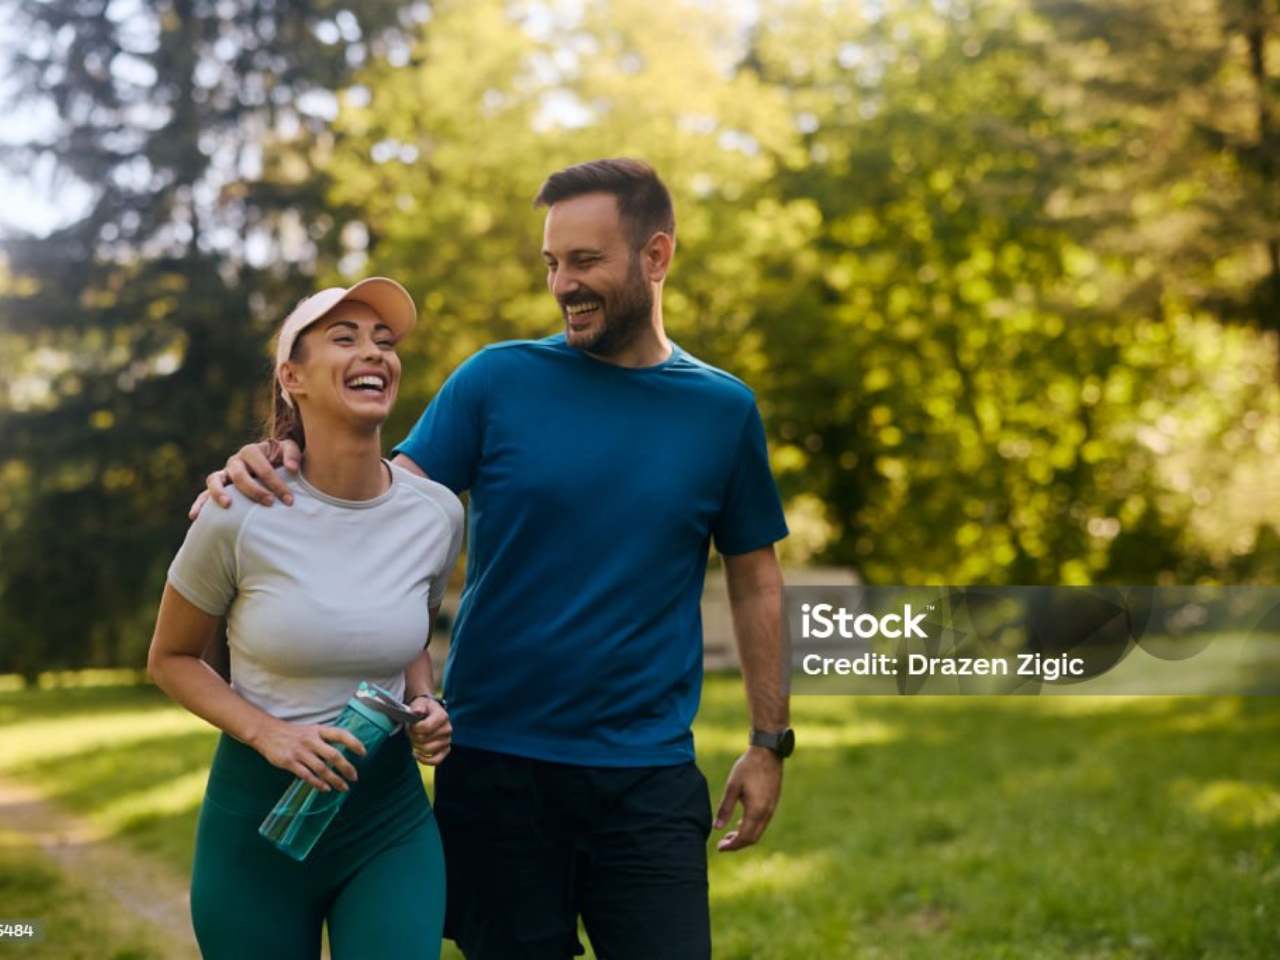
<file: index.html>
<!DOCTYPE html>
<html >
<head>
    <title>concejos para un cuerpo sano</title>
    <link rel="stylesheet" href="css/estilos.css">
</head>
<body>
    <div class="contenido animar-subir" style="text-align:center;max-width:400px;margin:60px auto 0 auto;padding:40px 30px 32px 30px;background:rgba(255,255,255,0.92);border-radius:18px;box-shadow:0 4px 24px rgba(67,160,71,0.10);">
    <h1 style="margin-bottom:32px;">¡Bienvenido!</h1>
    <button id="abrir-login" class="animar-subir" style="width:100%;padding:14px 0;font-size:1.15em;margin-bottom:18px;">Iniciar sesión</button>
    <div id="mensaje-bienvenida" class="mensaje-bienvenida">¡Bienvenido a la página de salud y ejercicio!</div>
    <button id="alerta-segunda" class="alerta-dinamica animar-subir" style="display:none;width:100%;">¡Ya ingresaste a la sección de ejercicio!</button>
    </div>
    <div id="modal-login" class="modal-login">
        <form id="login-form" class="form-login">
            <h2>Iniciar sesión</h2>
            <label for="email">Correo electrónico:</label>
            <input type="email" id="email" name="email" required><br><br>
            <label for="password">Contraseña:</label>
            <input type="password" id="password" name="password" required><br><br>
            <button type="submit">Entrar</button>
            <button type="button" id="cerrar-modal" style="margin-top:10px;">Cancelar</button>
        </form>
    </div>

    <script src="js/login.js"></script>
    <script>
    // Mostrar mensaje de bienvenida al hacer login
    document.addEventListener('DOMContentLoaded', function() {
        var loginBtn = document.getElementById('abrir-login');
        var mensaje = document.getElementById('mensaje-bienvenida');
        if(loginBtn && mensaje) {
            loginBtn.addEventListener('click', function() {
                mensaje.style.display = 'block';
                setTimeout(function(){ mensaje.style.display = 'none'; }, 2200);
            });
        }
    });
    </script>
    <script>
        // Mostrar el botón dinámico si el usuario ya ingresó a la segunda página
        if (localStorage.getItem('ingresoSegunda') === 'true') {
            const alertaBtn = document.getElementById('alerta-segunda');
            alertaBtn.style.display = 'inline-block';
            alertaBtn.addEventListener('click', function() {
                alert('¡Has ingresado correctamente a la sección de ejercicio saludable!');
            });
        }
    </script>
    <!-- Imagen de fondo aplicada con CSS -->

</body>
</html>
</file>
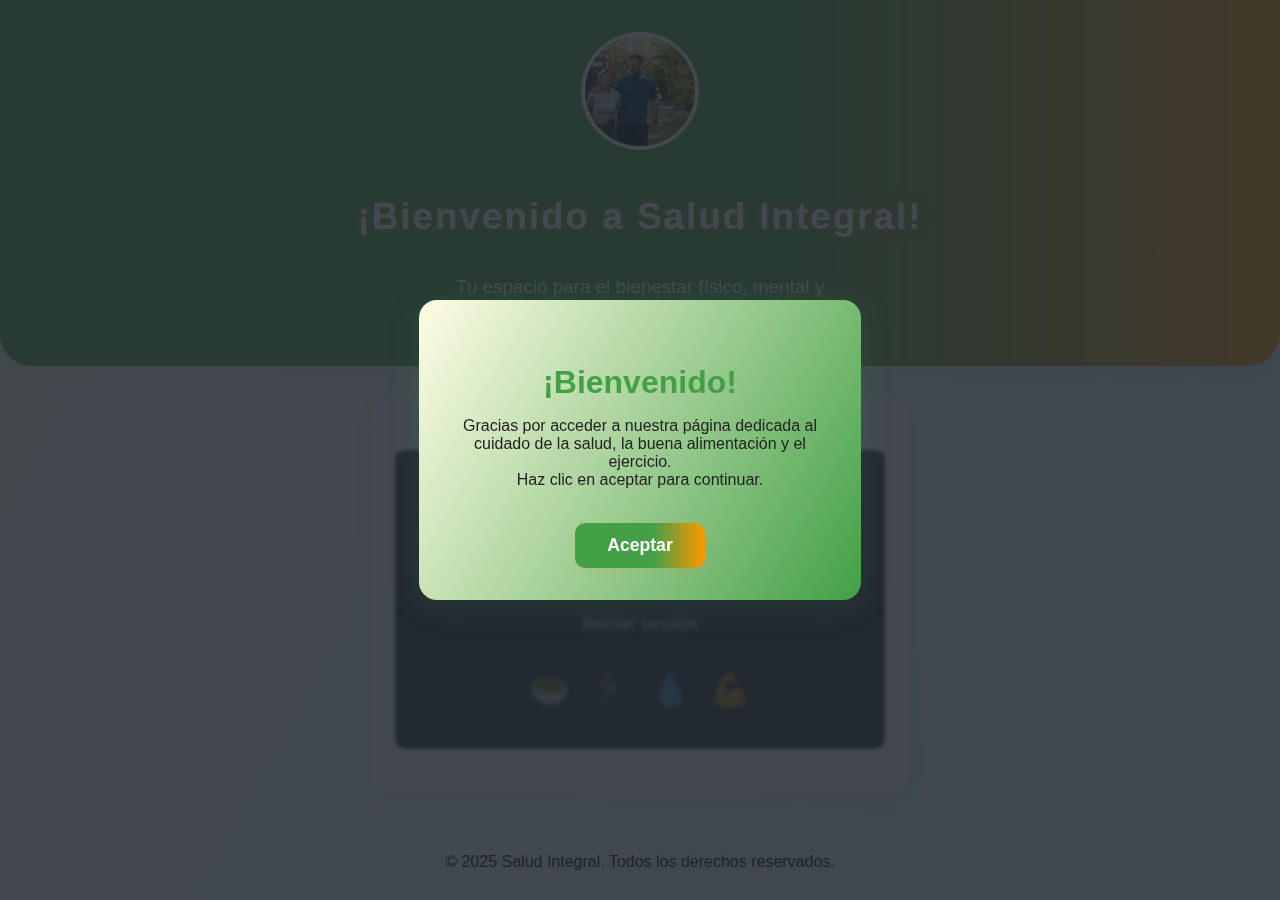
<file: bienvenido.html>
<!DOCTYPE html>
<html>
<head>
    <title>consejos saludables</title>
    <meta name="viewport" content="width=device-width, initial-scale=1.0">
    <link rel="stylesheet" href="css/estilos.css">
</head>
<body>
    <header class="banner-motivacional" style="display:flex;flex-direction:column;align-items:center;justify-content:center;padding:32px 0 24px 0;background:linear-gradient(90deg,#43a047 60%,#ff9800 100%);border-radius:0 0 32px 32px;box-shadow:0 4px 24px rgba(67,160,71,0.10);margin-bottom:32px;">
        <img src="img/istockphoto-2155475484-1024x1024.jpg" alt="Salud y bienestar" class="banner-icono" style="width:110px;height:110px;border-radius:50%;object-fit:cover;border:4px solid #fffde4;box-shadow:0 2px 12px rgba(255,152,0,0.13);margin-bottom:18px;">
        <h1 style="margin:0 0 10px 0;font-size:2.3em;color:#fff;text-shadow:2px 2px 8px #43a047,0 0 12px #ff9800;text-align:center;">¡Bienvenido a Salud Integral!</h1>
        <p style="margin:0;font-size:1.18em;color:#fffde4;font-weight:500;text-align:center;max-width:420px;">Tu espacio para el bienestar físico, mental y nutricional. Explora consejos, productos y recursos para cuidar tu cuerpo y mente.</p>
    </header>
    <main style="max-width:500px;margin:0 auto;padding:32px 18px 24px 18px;background:rgba(255,255,255,0.97);border-radius:18px;box-shadow:0 4px 24px rgba(67,160,71,0.10);text-align:center;">
        <div id="tarjeta-bienvenida" class="tarjeta-bienvenida-modal">
            <div class="tarjeta-bienvenida">
                <h2>¡Bienvenido!</h2>
                <p>Gracias por acceder a nuestra página dedicada al cuidado de la salud, la buena alimentación y el ejercicio.<br>Haz clic en aceptar para continuar.</p>
                <button id="aceptar-bienvenida">Aceptar</button>
            </div>
        </div>
        <div id="contenido-bienvenida" class="contenido" style="text-align:center;filter: blur(2px) brightness(0.7); pointer-events: none;">
            <h2 class="subtitulo-bienvenido">¡Comienza tu camino hacia una vida más saludable!</h2>
            <button id="abrir-login" class="btn-animado">Iniciar sesión</button>
            <div class="bienestar-icons">
                <span title="Alimentación saludable">🥗</span>
                <span title="Ejercicio">🏃‍♂️</span>
                <span title="Hidratación">💧</span>
                <span title="Motivación">💪</span>
            </div>
        </div>
        <div id="modal-login" class="modal-login">
            <form id="login-form" class="form-login">
                <h2>Iniciar sesión</h2>
                <label for="email">Correo electrónico:</label>
                <input type="email" id="email" name="email" required style="margin-bottom:8px;">
                <label for="password">Contraseña:</label>
                <input type="password" id="password" name="password" required style="margin-bottom:16px;">
                <button type="submit">Entrar</button>
                <button type="button" id="cerrar-modal" style="margin-top:10px;">Cancelar</button>
            </form>
        </div>
    </main>
        <script src="js/login.js"></script>
        <script>
        // Feedback visual al pulsar el botón animado
        document.addEventListener('DOMContentLoaded', function() {
            var btn = document.getElementById('abrir-login');
            if(btn) {
                btn.addEventListener('click', function(e) {
                    // Crear mensaje visual
                    let mensaje = document.createElement('div');
                    mensaje.textContent = '¡Listo para iniciar sesión y cuidar tu salud!';
                    mensaje.className = 'mensaje-feedback';
                    document.body.appendChild(mensaje);
                    setTimeout(function(){ mensaje.remove(); }, 1800);
                });
            }
        });
        </script>
    <script>
    document.getElementById('aceptar-bienvenida').onclick = function() {
        document.getElementById('tarjeta-bienvenida').style.display = 'none';
        var contenido = document.getElementById('contenido-bienvenida');
        contenido.style.filter = 'none';
        contenido.style.pointerEvents = 'auto';
    };
    </script>
</body>
<footer>
    &copy; 2025 Salud Integral. Todos los derechos reservados.
</footer>
</html>
<style>
            /* Mejora de inputs para público objetivo */
            .form-login input[type="email"], .form-login input[type="password"] {
                width: 100%;
                padding: 12px 14px;
                margin-bottom: 10px;
                border: 1.5px solid #43a047;
                border-radius: 8px;
                font-size: 1.08em;
                background: #f8fff8;
                color: #23272a;
                transition: border 0.2s, box-shadow 0.2s;
            }
            .form-login input[type="email"]:focus, .form-login input[type="password"]:focus {
                border: 1.5px solid #ff9800;
                box-shadow: 0 0 0 2px #ffecb3;
                outline: none;
            }
            .form-login label {
                font-size: 1.07em;
                color: #219150;
                margin-bottom: 3px;
                font-weight: 500;
            }
            .form-login button[type="submit"] {
                margin-top: 10px;
            }
body {
    background: linear-gradient(120deg, #fffde4 0%, #e0f7fa 100%);
    min-height: 100vh;
    margin: 0;
    font-family: 'Segoe UI', Arial, sans-serif;
}
.banner-motivacional {
    display: flex;
    align-items: center;
    justify-content: center;
    gap: 28px;
    background: linear-gradient(90deg, #43a047 60%, #ff9800 100%);
    color: #fff;
    padding: 32px 18px 24px 18px;
    border-radius: 0 0 32px 32px;
    box-shadow: 0 4px 24px rgba(67,160,71,0.10);
    margin-bottom: 32px;
}
.banner-icono {
    width: 90px;
    height: 90px;
    border-radius: 50%;
    object-fit: cover;
    border: 4px solid #fffde4;
    box-shadow: 0 2px 12px rgba(255,152,0,0.13);
}
.banner-texto h1 {
    margin: 0 0 10px 0;
    font-size: 2.2em;
    color: #fff;
    text-shadow: 2px 2px 8px #43a047, 0 0 12px #ff9800;
}
.banner-texto p {
    margin: 0;
    font-size: 1.18em;
    color: #fffde4;
    font-weight: 500;
}
.subtitulo-bienvenido {
    color: #43a047;
    font-size: 1.4em;
    margin-bottom: 22px;
    font-weight: 600;
}
.bienestar-icons {
    margin-top: 22px;
    font-size: 2.1em;
    display: flex;
    justify-content: center;
    gap: 18px;
}
/* Botón animado con feedback */
.btn-animado {
    background: linear-gradient(90deg, #43a047 60%, #ff9800 100%);
    color: #fff;
    border: none;
    border-radius: 12px;
    font-size: 1.18em;
    font-weight: 600;
    padding: 14px 38px;
    margin-top: 18px;
    box-shadow: 0 2px 12px rgba(67,160,71,0.13);
    cursor: pointer;
    transition: background 0.22s, transform 0.18s, box-shadow 0.18s;
    outline: none;
}
.btn-animado:hover {
    background: linear-gradient(90deg, #ff9800 60%, #43a047 100%);
    transform: scale(1.08);
    box-shadow: 0 4px 18px rgba(255,152,0,0.18);
}
.btn-animado:active {
    background: linear-gradient(90deg, #43a047 60%, #ff9800 100%);
    transform: scale(0.97);
    box-shadow: 0 1px 6px rgba(67,160,71,0.10);
}
.mensaje-feedback {
    position: fixed;
    top: 30px;
    left: 50%;
    transform: translateX(-50%);
    background: #fffde4;
    color: #43a047;
    border: 2px solid #ff9800;
    border-radius: 12px;
    padding: 16px 32px;
    font-size: 1.15em;
    font-weight: 600;
    box-shadow: 0 2px 16px rgba(67,160,71,0.13);
    z-index: 3000;
    animation: feedbackFadeIn 0.7s, feedbackFadeOut 0.7s 1.1s;
}
@keyframes feedbackFadeIn {
    from { opacity: 0; transform: translateX(-50%) translateY(-30px); }
    to { opacity: 1; transform: translateX(-50%) translateY(0); }
}
@keyframes feedbackFadeOut {
    to { opacity: 0; transform: translateX(-50%) translateY(-30px); }
}
</style>
</html>
</file>
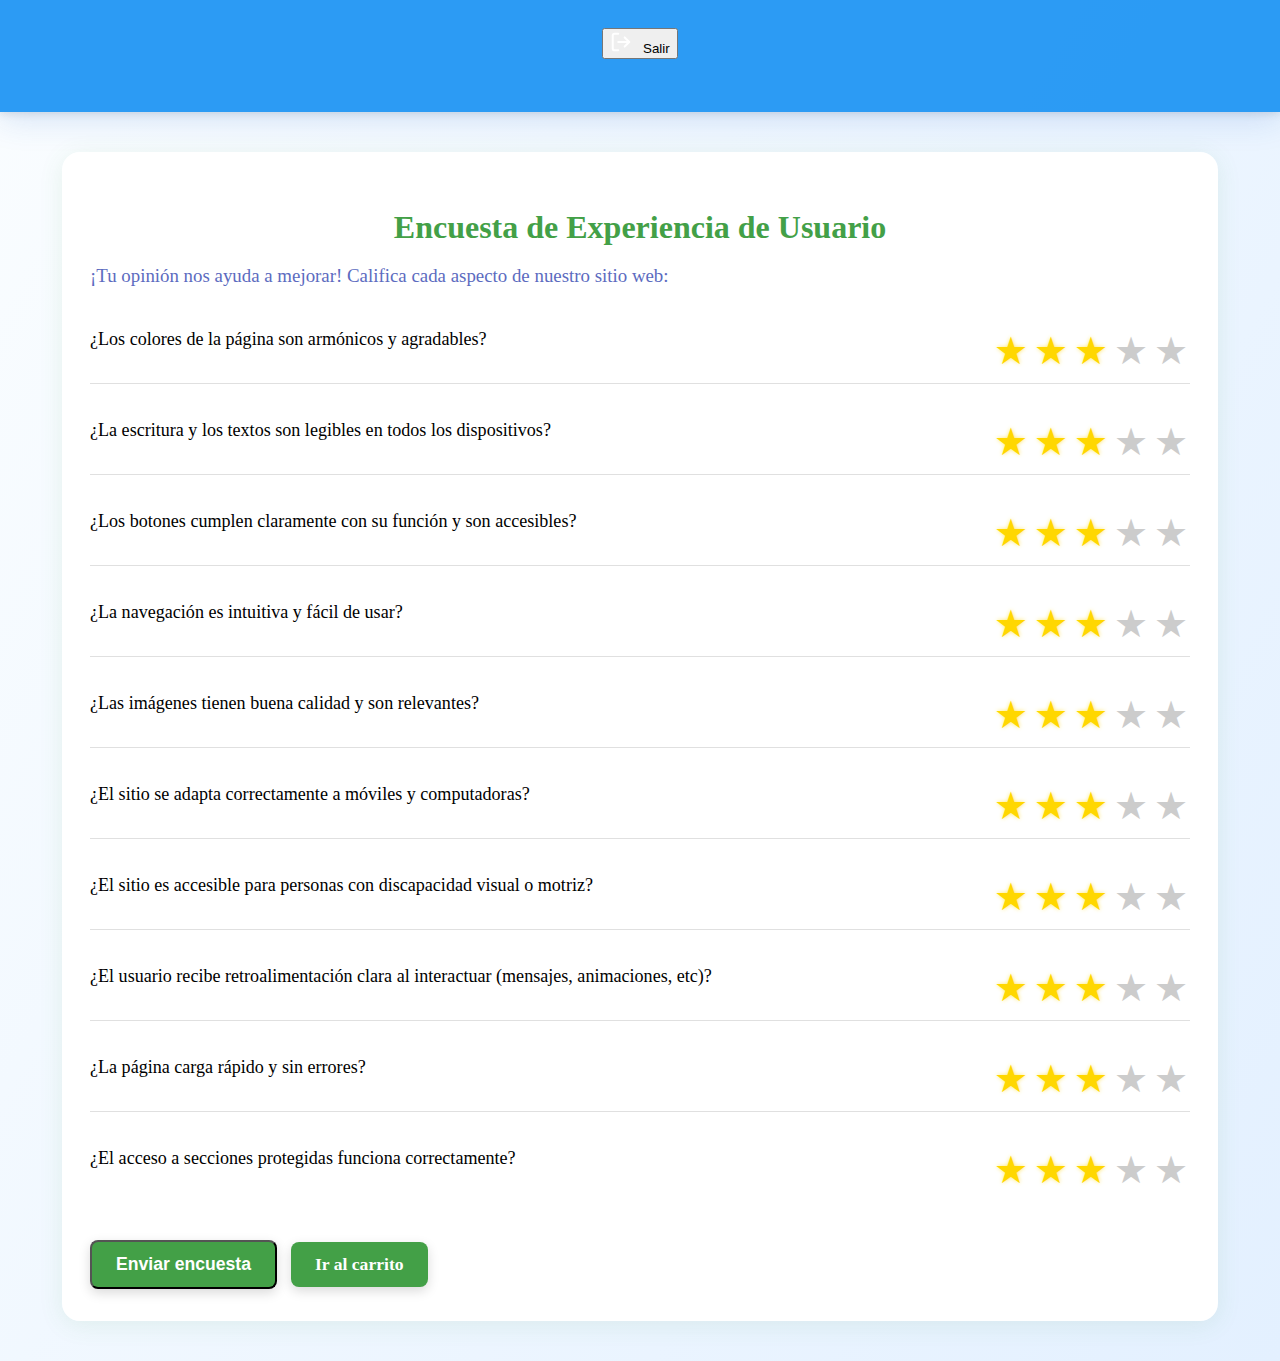
<file: checklist.html>
<!DOCTYPE html>
<html lang="es">
<head>
    <meta charset="UTF-8">
    <title>Encuesta de Experiencia - Salud Integral</title>
    <link rel="stylesheet" href="css/estilos.css">
    <style>
        .checklist-container {
            max-width: 540px;
            margin: 50px auto;
            background: rgba(255,255,255,0.97);
            border-radius: 18px;
            box-shadow: 0 4px 24px rgba(67,160,71,0.10);
            padding: 36px 28px 32px 28px;
        }
        .checklist-container h1 {
            color: #43a047;
            margin-bottom: 18px;
            text-align: center;
        }
        .checklist-list {
            list-style: none;
            padding: 0;
        }
        .checklist-list li {
            margin-bottom: 18px;
            font-size: 1.13em;
            display: flex;
            align-items: flex-start;
        }
        .checklist-list label {
            margin-left: 10px;
            cursor: pointer;
        }
        .checklist-list input[type="checkbox"] {
            accent-color: #43a047;
            width: 1.2em;
            height: 1.2em;
        }
        @media (prefers-color-scheme: dark) {
            .checklist-container {
                background: #23272a;
                color: #fff;
            }
        }
    </style>
</head>
<body style="background: linear-gradient(120deg, #fafdff 0%, #e3f0ff 100%); min-height: 100vh;">
    <header style="position:relative;min-height:60px;">
        <button onclick="cerrarSesion()" class="btn-cerrar-sesion" title="Cerrar sesión" aria-label="Cerrar sesión">
            <svg xmlns="http://www.w3.org/2000/svg" width="22" height="22" viewBox="0 0 24 24" fill="none" stroke="#fff" stroke-width="2.2" stroke-linecap="round" stroke-linejoin="round" style="margin-right:7px;"><path d="M9 21H5a2 2 0 0 1-2-2V5a2 2 0 0 1 2-2h4"/><polyline points="16 17 21 12 16 7"/><line x1="21" y1="12" x2="9" y2="12"/></svg>
            Salir
        </button>
    </header>
    <div class="checklist-container">
        <h1 style="margin-bottom:10px;">Encuesta de Experiencia de Usuario</h1>
        <p style="color:#5c6bc0;font-size:1.18em;margin-bottom:18px;font-weight:500;">¡Tu opinión nos ayuda a mejorar! Califica cada aspecto de nuestro sitio web:</p>
        <ul class="checklist-list" style="margin-top:24px;">
            <li class="checklist-item"><span class="pregunta">¿Los colores de la página son armónicos y agradables?</span><span class="estrellas" data-name="colores"></span></li>
            <li class="checklist-item"><span class="pregunta">¿La escritura y los textos son legibles en todos los dispositivos?</span><span class="estrellas" data-name="legibilidad"></span></li>
            <li class="checklist-item"><span class="pregunta">¿Los botones cumplen claramente con su función y son accesibles?</span><span class="estrellas" data-name="botones"></span></li>
            <li class="checklist-item"><span class="pregunta">¿La navegación es intuitiva y fácil de usar?</span><span class="estrellas" data-name="navegacion"></span></li>
            <li class="checklist-item"><span class="pregunta">¿Las imágenes tienen buena calidad y son relevantes?</span><span class="estrellas" data-name="imagenes"></span></li>
            <li class="checklist-item"><span class="pregunta">¿El sitio se adapta correctamente a móviles y computadoras?</span><span class="estrellas" data-name="responsive"></span></li>
            <li class="checklist-item"><span class="pregunta">¿El sitio es accesible para personas con discapacidad visual o motriz?</span><span class="estrellas" data-name="accesibilidad"></span></li>
            <li class="checklist-item"><span class="pregunta">¿El usuario recibe retroalimentación clara al interactuar (mensajes, animaciones, etc)?</span><span class="estrellas" data-name="feedback"></span></li>
            <li class="checklist-item"><span class="pregunta">¿La página carga rápido y sin errores?</span><span class="estrellas" data-name="velocidad"></span></li>
            <li class="checklist-item"><span class="pregunta">¿El acceso a secciones protegidas funciona correctamente?</span><span class="estrellas" data-name="seguridad"></span></li>
        </ul>
        <nav class="nav-checklist">
            <button id="btn-enviar-encuesta" class="btn-nav btn-carrito" type="button" aria-label="Enviar encuesta">Enviar encuesta</button>
            <a href="sexta.html" class="btn-nav btn-carrito" style="margin-left:10px;">Ir al carrito</a>
        </nav>
        <div id="mensaje-gracias" style="display:none; margin-top:24px; text-align:center; color:#43a047; font-size:1.25em; font-weight:bold;">¡Gracias por tu opinión! Tus respuestas han sido registradas.</div>
    </div>
    <style>
    .checklist-container {
        max-width: 1100px;
        width: 98vw;
        margin: 40px auto;
        background: rgba(255,255,255,0.97);
        border-radius: 18px;
        box-shadow: 0 4px 24px rgba(67,160,71,0.10);
        padding: 36px 28px 32px 28px;
    }
    .checklist-list {
        list-style: none;
        padding: 0;
        margin: 0;
    }
    .checklist-item {
        display: flex;
        align-items: center;
        justify-content: space-between;
        gap: 18px;
        border-bottom: 1px solid #e0e0e0;
        padding: 18px 0 10px 0;
        font-size: 1.18em;
    }
    .checklist-item:last-child {
        border-bottom: none;
    }
    .pregunta {
        flex: 1 1 60%;
        text-align: left;
        min-width: 220px;
    }
    .estrellas {
        display: flex;
        align-items: center;
        min-width: 160px;
        justify-content: flex-end;
        gap: 2px;
    }
    .estrella {
        font-size: 2.1em;
        color: #ccc;
        cursor: pointer;
        transition: color 0.2s, text-shadow 0.2s;
        user-select: none;
        text-shadow: none;
        margin: 0 2px;
    }
    .estrella.seleccionada {
        color: #FFD700;
        text-shadow: 0 0 4px #FFD70099;
    }
    .estrella:focus {
        outline: 2px solid #FFD700;
    }
    .btn-carrito {
        display: inline-block;
        padding: 12px 24px;
        margin-top: 20px;
        background-color: #43a047;
        color: #fff;
        font-size: 1.1em;
        font-weight: bold;
        text-align: center;
        text-decoration: none;
        border-radius: 8px;
        transition: background-color 0.3s, transform 0.3s;
        box-shadow: 0 4px 12px rgba(0,0,0,0.15);
    }
    .btn-carrito:hover {
        background-color: #388e3c;
        transform: translateY(-2px);
    }
    .btn-carrito:active {
        transform: translateY(1px);
    }
    @media (max-width: 700px) {
        .checklist-container {
            max-width: 99vw;
            padding: 10px 2vw;
        }
        .checklist-item {
            flex-direction: column;
            align-items: flex-start;
            gap: 8px;
            font-size: 1em;
        }
        .estrellas {
            justify-content: flex-start;
            min-width: 0;
        }
    }
    @media (prefers-color-scheme: dark) {
        .checklist-container {
            background: #23272a;
            color: #fff;
        }
        .checklist-item {
            border-bottom: 1px solid #444;
        }
    }
    </style>
    <script>
    // Renderizar estrellas y manejar selección
    const valoresEncuesta = {};
    document.querySelectorAll('.estrellas').forEach(function(container) {
        const name = container.getAttribute('data-name');
        let valor = 3;
        valoresEncuesta[name] = valor;
        for(let i=1; i<=5; i++) {
            const star = document.createElement('span');
            star.className = 'estrella';
            star.setAttribute('tabindex', '0');
            star.setAttribute('role', 'radio');
            star.setAttribute('aria-label', i + ' estrellas');
            star.setAttribute('data-value', i);
            star.innerHTML = '★';
            if(i === valor) star.classList.add('seleccionada');
            star.addEventListener('click', function() {
                valor = i;
                valoresEncuesta[name] = valor;
                actualizarEstrellas(container, valor);
            });
            star.addEventListener('keydown', function(e) {
                if(e.key === 'Enter' || e.key === ' ') {
                    valor = i;
                    valoresEncuesta[name] = valor;
                    actualizarEstrellas(container, valor);
                    e.preventDefault();
                }
                if(e.key === 'ArrowLeft' && valor > 1) {
                    valor--;
                    valoresEncuesta[name] = valor;
                    actualizarEstrellas(container, valor);
                    e.preventDefault();
                }
                if(e.key === 'ArrowRight' && valor < 5) {
                    valor++;
                    valoresEncuesta[name] = valor;
                    actualizarEstrellas(container, valor);
                    e.preventDefault();
                }
            });
            container.appendChild(star);
        }
        actualizarEstrellas(container, valor);
    });
    function actualizarEstrellas(container, valor) {
        const estrellas = container.querySelectorAll('.estrella');
        estrellas.forEach(function(star, idx) {
            if(idx < valor) {
                star.classList.add('seleccionada');
            } else {
                star.classList.remove('seleccionada');
            }
        });
        container.setAttribute('aria-valuenow', valor);
    }
    // Guardar datos y mostrar mensaje de agradecimiento
    document.getElementById('btn-enviar-encuesta').addEventListener('click', function() {
        // Guardar en localStorage
        let respuestas = JSON.parse(localStorage.getItem('encuestasSalud') || '[]');
        respuestas.push({
            ...valoresEncuesta,
            fecha: new Date().toISOString()
        });
        localStorage.setItem('encuestasSalud', JSON.stringify(respuestas));
        // Mostrar mensaje de agradecimiento
        document.getElementById('mensaje-gracias').style.display = 'block';
        // Deshabilitar botón para evitar doble envío
        this.disabled = true;
        this.textContent = '¡Enviada!';
    });
    function cerrarSesion() {
        window.location.href = 'bienvenido.html';
    }
    </script>
</body>
</html>
</file>
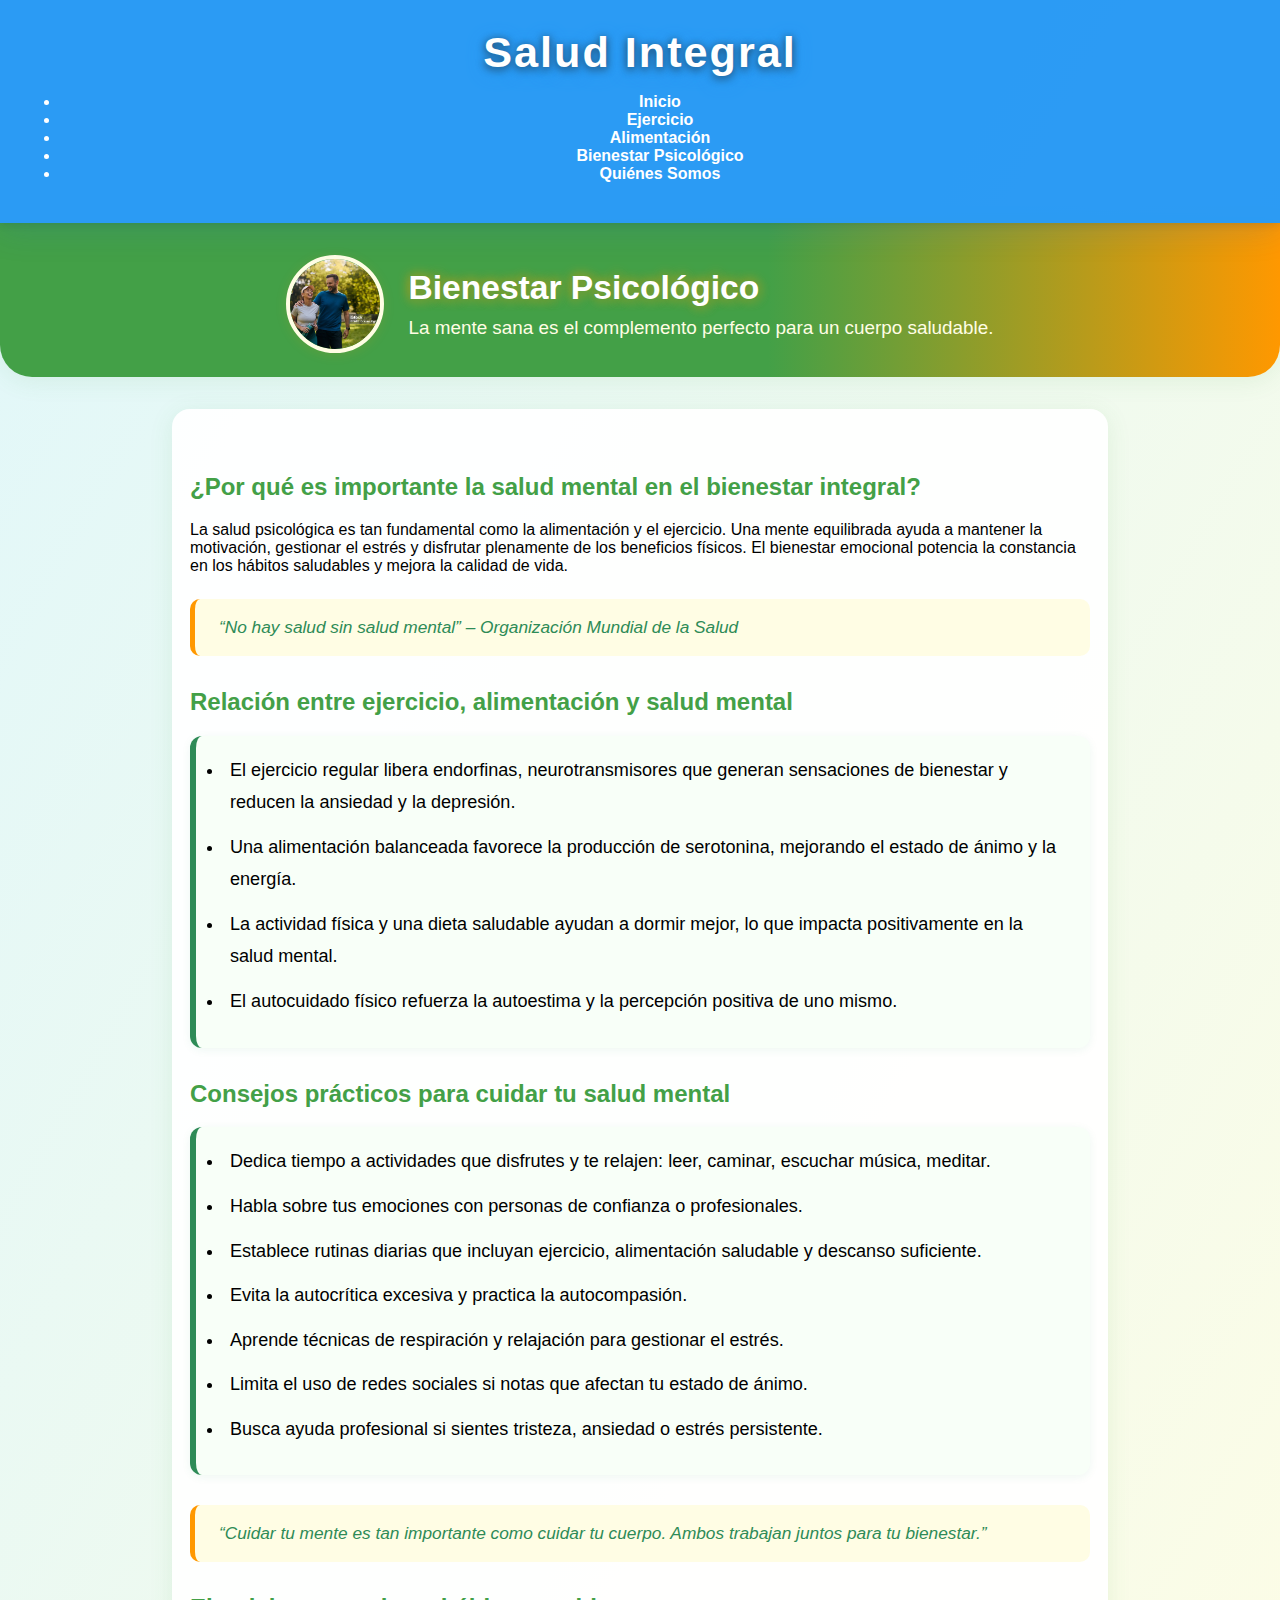
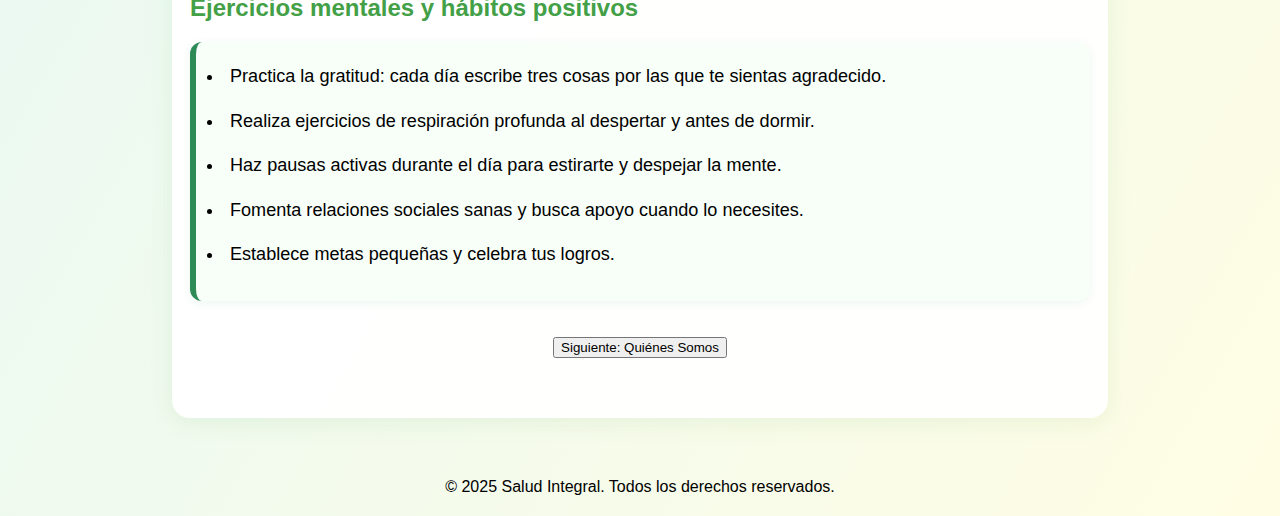
<file: cuarta.html>
<!DOCTYPE html>
<html>
<head>
    <meta name="viewport" content="width=device-width, initial-scale=1.0">
    <title>Bienestar Psicológico</title>
        <link rel="stylesheet" href="css/estilos.css">
    <style>
        body {
            background: linear-gradient(120deg, #e0f7fa 0%, #fffde4 100%);
            font-family: 'Segoe UI', Arial, sans-serif;
            margin: 0;
            min-height: 100vh;
        }
        .psico-banner {
            display: flex;
            align-items: center;
            justify-content: center;
            gap: 24px;
            background: linear-gradient(90deg, #43a047 60%, #ff9800 100%);
            color: #fff;
            padding: 32px 18px 24px 18px;
            border-radius: 0 0 32px 32px;
            box-shadow: 0 4px 24px rgba(67,160,71,0.10);
            margin-bottom: 32px;
        }
        .psico-banner img {
            width: 90px;
            height: 90px;
            border-radius: 50%;
            object-fit: cover;
            border: 4px solid #fffde4;
            box-shadow: 0 2px 12px rgba(255,152,0,0.13);
        }
        .psico-banner-texto h1 {
            margin: 0 0 10px 0;
            font-size: 2.1em;
            color: #fff;
            text-shadow: 2px 2px 8px #43a047, 0 0 12px #ff9800;
        }
        .psico-banner-texto p {
            margin: 0;
            font-size: 1.18em;
            color: #fffde4;
            font-weight: 500;
        }
        .psico-main {
            max-width: 900px;
            margin: 0 auto;
            padding: 32px 18px 60px 18px;
            background: rgba(255,255,255,0.93);
            border-radius: 18px;
            box-shadow: 0 4px 24px rgba(67,160,71,0.10);
        }
        .psico-main h2 {
            color: #43a047;
            margin-top: 32px;
            font-size: 1.5em;
        }
        .psico-main ul {
            background: #f8fff8;
            border-radius: 12px;
            box-shadow: 0 2px 10px rgba(33,145,80,0.07);
            padding: 18px 28px;
            margin-bottom: 30px;
            font-size: 1.13em;
            line-height: 1.8;
            border-left: 6px solid #2e8b57;
        }
        .psico-main li {
            margin-bottom: 12px;
            padding-left: 6px;
        }
        .psico-cita {
            background: #fffde4;
            border-left: 5px solid #ff9800;
            padding: 18px 24px;
            margin: 24px 0;
            border-radius: 10px;
            font-style: italic;
            color: #2e8b57;
            font-size: 1.08em;
        }
        .psico-btns {
            margin-top: 36px;
            display: flex;
            gap: 18px;
            justify-content: center;
        }
        .psico-btn {
            background: linear-gradient(90deg, #43a047 60%, #ff9800 100%);
            color: #fff;
            border: none;
            border-radius: 12px;
            font-size: 1.1em;
            font-weight: 600;
            padding: 12px 32px;
            box-shadow: 0 2px 12px rgba(67,160,71,0.13);
            cursor: pointer;
            transition: background 0.22s, transform 0.18s, box-shadow 0.18s;
        }
        .psico-btn:hover {
            background: linear-gradient(90deg, #ff9800 60%, #43a047 100%);
            transform: scale(1.08);
            box-shadow: 0 4px 18px rgba(255,152,0,0.18);
        }
    </style>
</head>
<body>
    <header>
        <h1>Salud Integral</h1>
        <nav>
            <ul>
                <li><a href="index.html">Inicio</a></li>
                <li><a href="segunda.html">Ejercicio</a></li>
                <li><a href="tercera.html">Alimentación</a></li>
                <li><a href="cuarta.html">Bienestar Psicológico</a></li>
                   <li><a href="quinta.html">Quiénes Somos</a></li>
            </ul>
        </nav>
    </header>
    <div class="psico-banner">
        <img src="img/istockphoto-2155475484-1024x1024.jpg" alt="Bienestar psicológico">
        <div class="psico-banner-texto">
            <h1>Bienestar Psicológico</h1>
            <p>La mente sana es el complemento perfecto para un cuerpo saludable.</p>
        </div>
    </div>
    <main class="psico-main">
        <h2>¿Por qué es importante la salud mental en el bienestar integral?</h2>
        <p>La salud psicológica es tan fundamental como la alimentación y el ejercicio. Una mente equilibrada ayuda a mantener la motivación, gestionar el estrés y disfrutar plenamente de los beneficios físicos. El bienestar emocional potencia la constancia en los hábitos saludables y mejora la calidad de vida.</p>
        <div class="psico-cita">“No hay salud sin salud mental” – Organización Mundial de la Salud</div>
        <h2>Relación entre ejercicio, alimentación y salud mental</h2>
        <ul>
            <li>El ejercicio regular libera endorfinas, neurotransmisores que generan sensaciones de bienestar y reducen la ansiedad y la depresión.</li>
            <li>Una alimentación balanceada favorece la producción de serotonina, mejorando el estado de ánimo y la energía.</li>
            <li>La actividad física y una dieta saludable ayudan a dormir mejor, lo que impacta positivamente en la salud mental.</li>
            <li>El autocuidado físico refuerza la autoestima y la percepción positiva de uno mismo.</li>
        </ul>
        <h2>Consejos prácticos para cuidar tu salud mental</h2>
        <ul>
            <li>Dedica tiempo a actividades que disfrutes y te relajen: leer, caminar, escuchar música, meditar.</li>
            <li>Habla sobre tus emociones con personas de confianza o profesionales.</li>
            <li>Establece rutinas diarias que incluyan ejercicio, alimentación saludable y descanso suficiente.</li>
            <li>Evita la autocrítica excesiva y practica la autocompasión.</li>
            <li>Aprende técnicas de respiración y relajación para gestionar el estrés.</li>
            <li>Limita el uso de redes sociales si notas que afectan tu estado de ánimo.</li>
            <li>Busca ayuda profesional si sientes tristeza, ansiedad o estrés persistente.</li>
        </ul>
        <div class="psico-cita">“Cuidar tu mente es tan importante como cuidar tu cuerpo. Ambos trabajan juntos para tu bienestar.”</div>
        <h2>Ejercicios mentales y hábitos positivos</h2>
        <ul>
            <li>Practica la gratitud: cada día escribe tres cosas por las que te sientas agradecido.</li>
            <li>Realiza ejercicios de respiración profunda al despertar y antes de dormir.</li>
            <li>Haz pausas activas durante el día para estirarte y despejar la mente.</li>
            <li>Fomenta relaciones sociales sanas y busca apoyo cuando lo necesites.</li>
            <li>Establece metas pequeñas y celebra tus logros.</li>
        </ul>
        <div class="psico-btns">
            <button class="btn-animado" onclick="window.location.href='quinta.html'">Siguiente: Quiénes Somos</button>
        </div>
    </main>
</body>
<footer>
    &copy; 2025 Salud Integral. Todos los derechos reservados.
</footer>
</html>
</file>
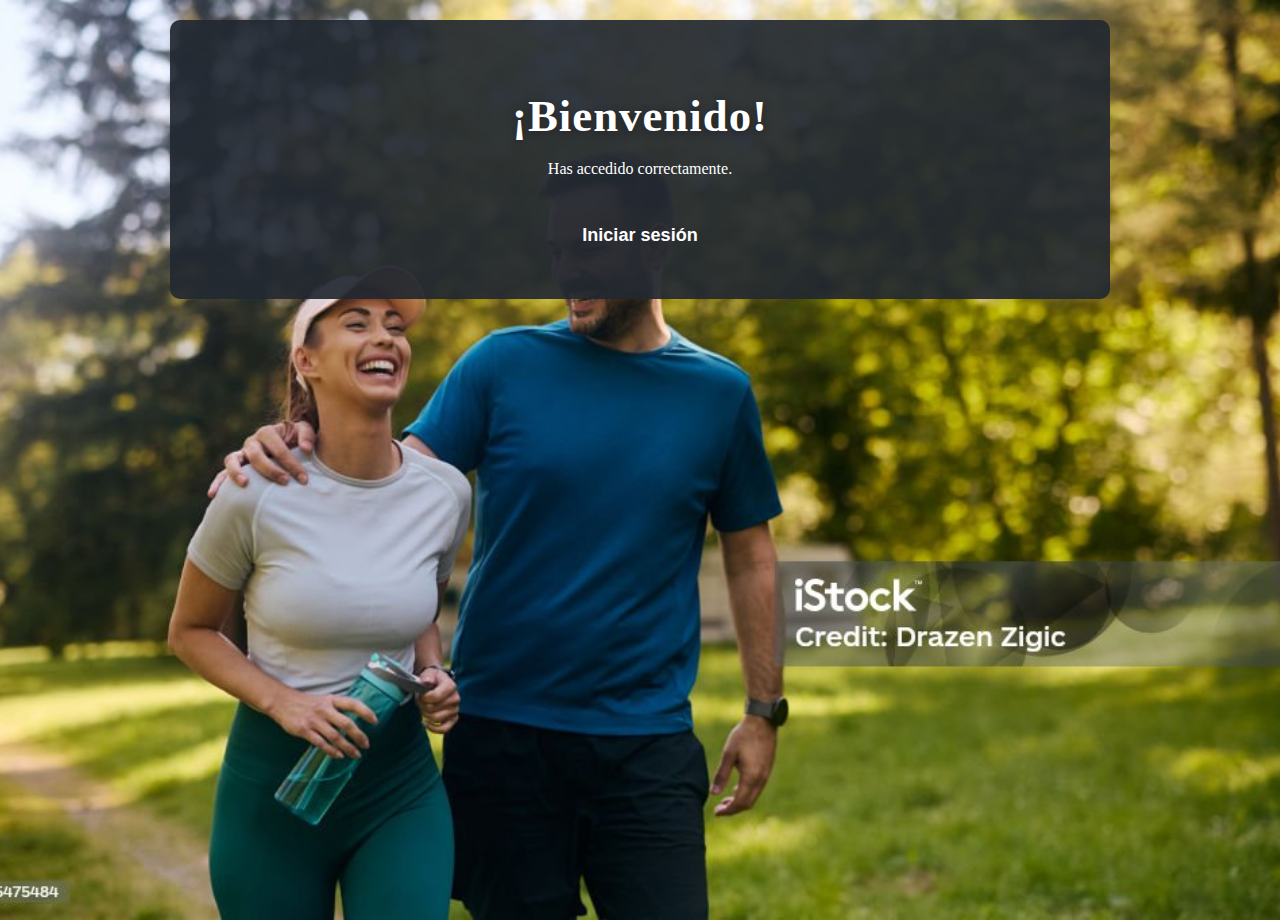
<file: ejercio saludable.html>
<!DOCTYPE html>
<html>
<head>
    <title>Página de Bienvenida</title>
    <link rel="stylesheet" href="css/estilos.css">
</head>
<body>
    <div class="contenido" style="text-align:center;">
    <h1 class="titulo-bienvenido">¡Bienvenido!</h1>
        <p>Has accedido correctamente.</p>
        <button id="abrir-login">Iniciar sesión</button>
    </div>
    <div id="modal-login" class="modal-login">
        <form id="login-form" class="form-login">
            <h2>Iniciar sesión</h2>
            <label for="email">Correo electrónico:</label>
            <input type="email" id="email" name="email" required><br><br>
            <label for="password">Contraseña:</label>
            <input type="password" id="password" name="password" required><br><br>
            <button type="submit">Entrar</button>
            <button type="button" id="cerrar-modal" style="margin-top:10px;">Cancelar</button>
        </form>
    </div>
    <script src="js/login.js"></script>
</body>
</html>
</file>
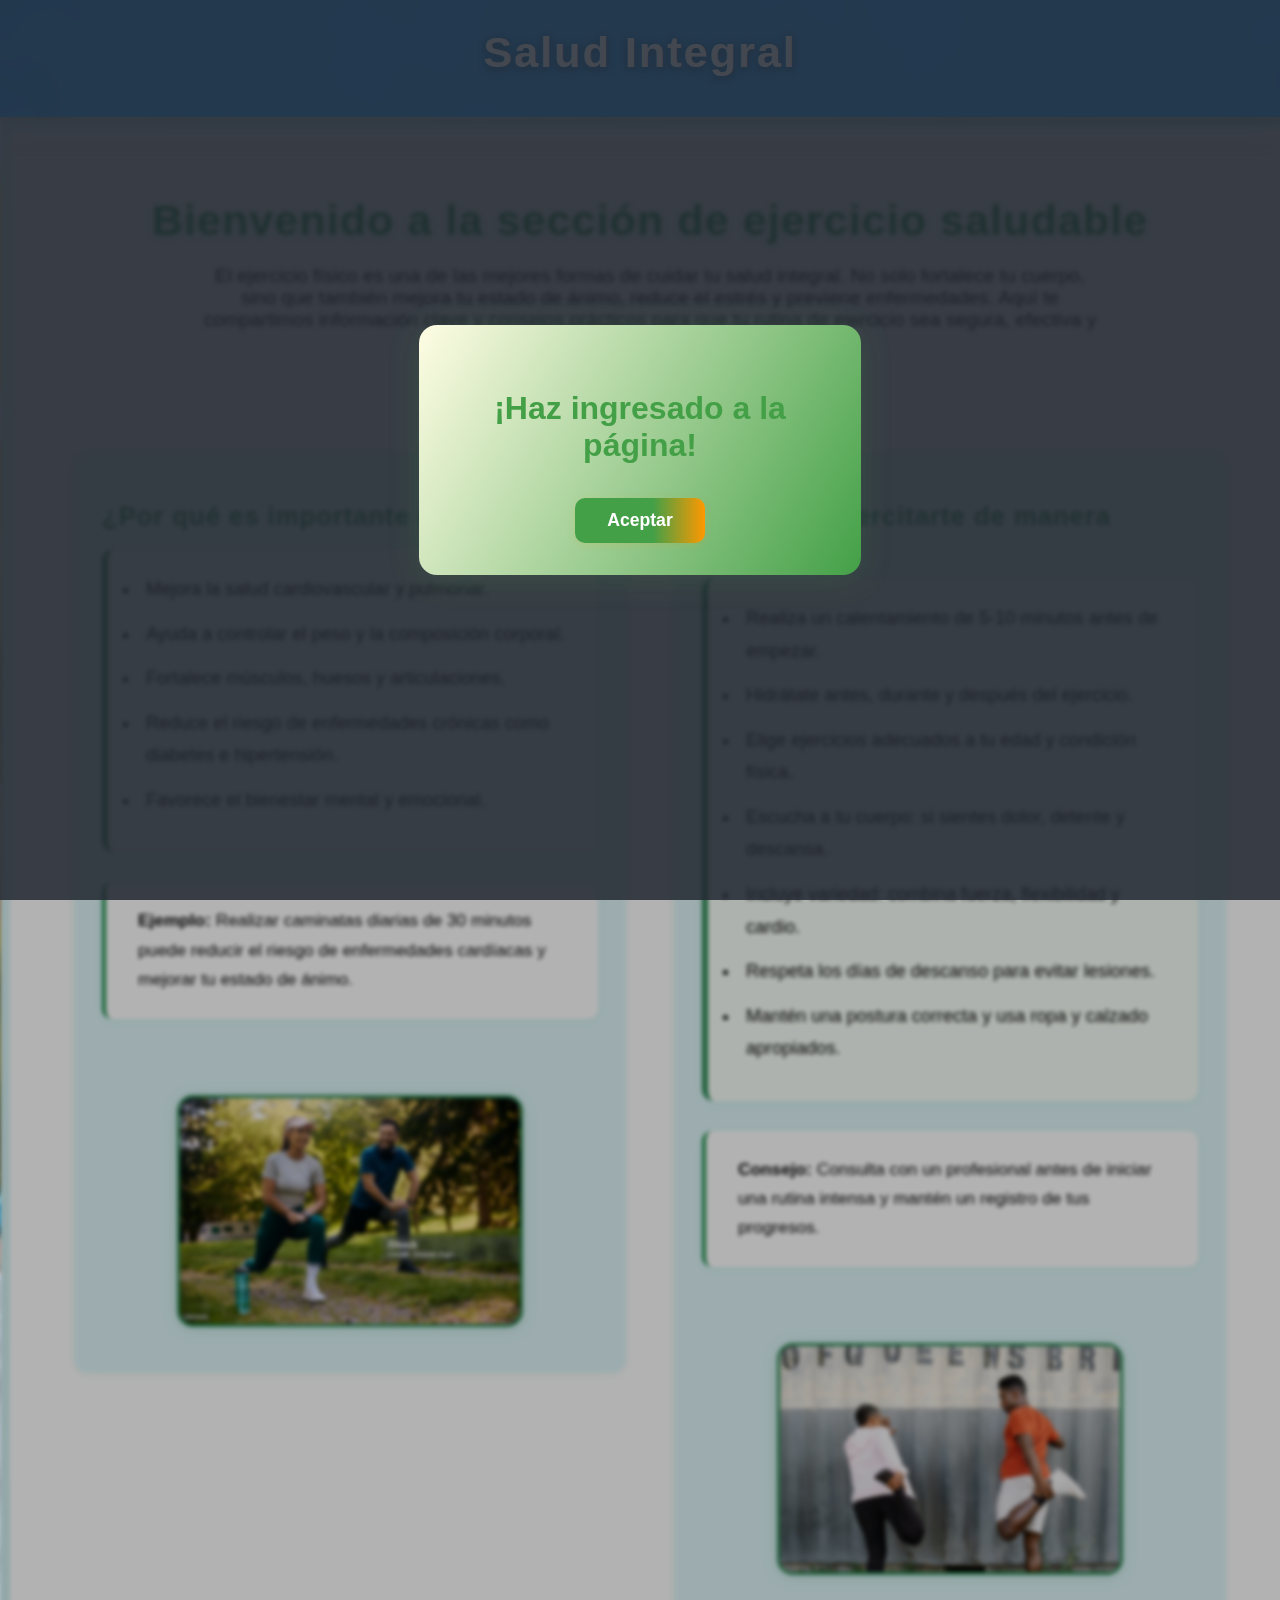
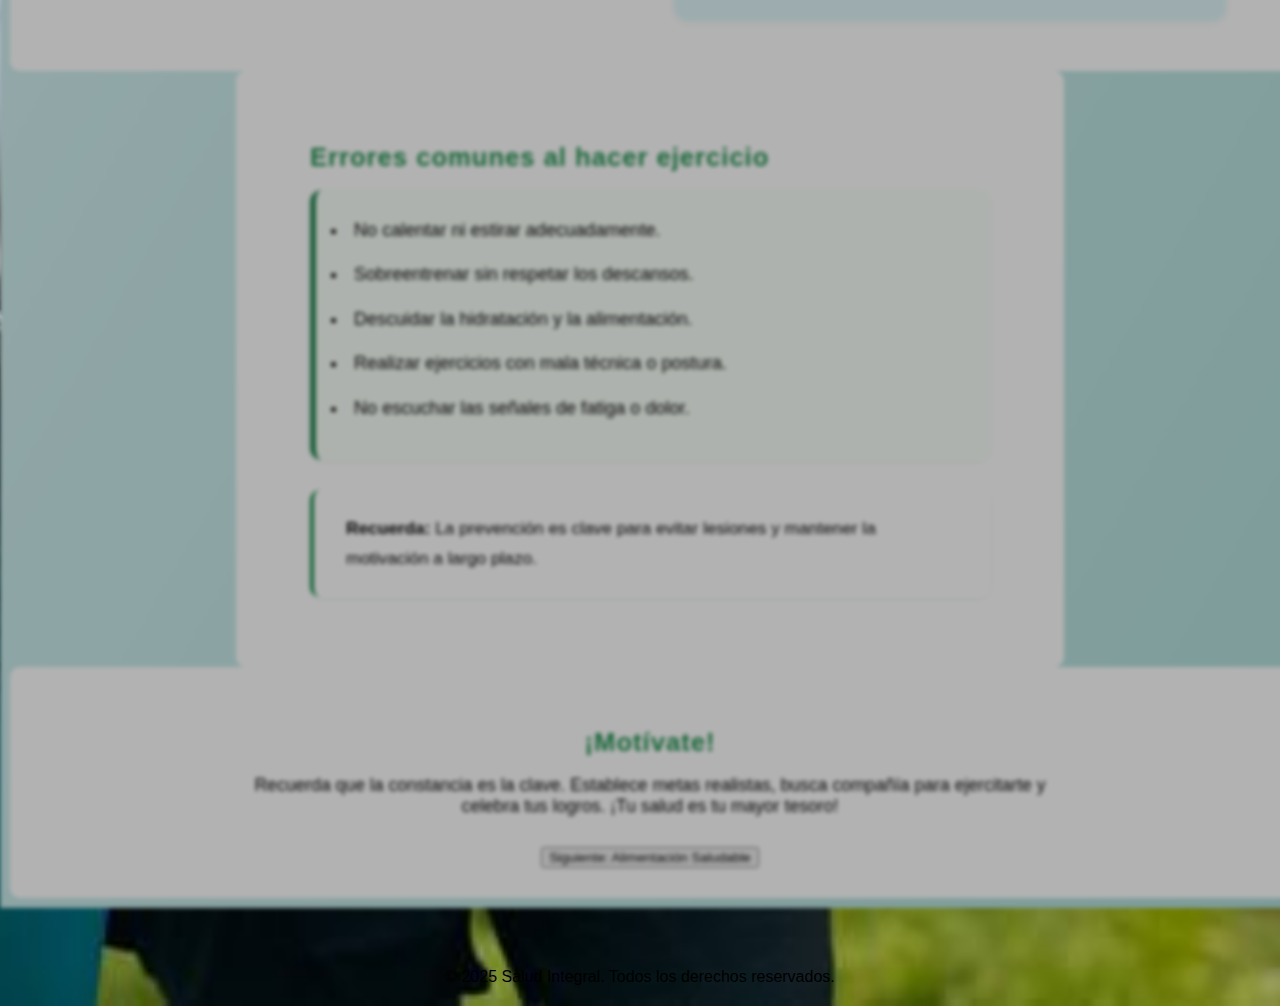
<file: segunda.html>
<!DOCTYPE html>
<html>
<head>
    <meta name="viewport" content="width=device-width, initial-scale=1.0">
    <title>Segunda Página</title>
        <link rel="stylesheet" href="css/segunda.css">
    <link rel="stylesheet" href="css/estilos.css">
</head>
<body>
    <header>
        <h1>Salud Integral</h1>
        <nav>
            <ul>
            </ul>
        </nav>
    </header>
    <div id="tarjeta-bienvenida-segunda" class="tarjeta-bienvenida-modal">
        <div class="tarjeta-bienvenida">
            <h2>¡Haz ingresado a la página!</h2>
            <button id="aceptar-bienvenida-segunda">Aceptar</button>
        </div>
    </div>
    <main id="contenido-segunda" class="segunda-main" style="filter: blur(2px) brightness(0.7); pointer-events: none;">
        <section class="segunda-section" style="text-align:center;">
            <h1>Bienvenido a la sección de ejercicio saludable</h1>
            <p style="font-size:1.2em;max-width:900px;margin:0 auto 30px auto;">El ejercicio físico es una de las mejores formas de cuidar tu salud integral. No solo fortalece tu cuerpo, sino que también mejora tu estado de ánimo, reduce el estrés y previene enfermedades. Aquí te compartimos información clave y consejos prácticos para que tu rutina de ejercicio sea segura, efectiva y motivadora.</p>
        </section>
        <section class="segunda-section segunda-tips" style="gap: 48px;">
            <div style="display:flex;flex-direction:column;align-items:center;gap:18px;">
                <div class="segunda-card">
                    <h2>¿Por qué es importante ejercitarse?</h2>
                    <ul>
                        <li>Mejora la salud cardiovascular y pulmonar.</li>
                        <li>Ayuda a controlar el peso y la composición corporal.</li>
                        <li>Fortalece músculos, huesos y articulaciones.</li>
                        <li>Reduce el riesgo de enfermedades crónicas como diabetes e hipertensión.</li>
                        <li>Favorece el bienestar mental y emocional.</li>
                    </ul>
                    <div class="segunda-extra">
                        <strong>Ejemplo:</strong> Realizar caminatas diarias de 30 minutos puede reducir el riesgo de enfermedades cardíacas y mejorar tu estado de ánimo.
                    </div>
                </div>
                <img src="img/istockphoto-2155475438-1024x1024.jpg" alt="Ejercicio saludable" class="segunda-img">
            </div>
            <div style="display:flex;flex-direction:column;align-items:center;gap:18px;">
                <div class="segunda-card">
                    <h2>Tips para ejercitarte de manera saludable</h2>
                    <ul>
                        <li>Realiza un calentamiento de 5-10 minutos antes de empezar.</li>
                        <li>Hidrátate antes, durante y después del ejercicio.</li>
                        <li>Elige ejercicios adecuados a tu edad y condición física.</li>
                        <li>Escucha a tu cuerpo: si sientes dolor, detente y descansa.</li>
                        <li>Incluye variedad: combina fuerza, flexibilidad y cardio.</li>
                        <li>Respeta los días de descanso para evitar lesiones.</li>
                        <li>Mantén una postura correcta y usa ropa y calzado apropiados.</li>
                    </ul>
                    <div class="segunda-extra">
                        <strong>Consejo:</strong> Consulta con un profesional antes de iniciar una rutina intensa y mantén un registro de tus progresos.
                    </div>
                </div>
                <img src="img/pexels-liliana-drew-8497675.jpg" alt="Tips de ejercicio" class="segunda-img">
            </div>
        </section>
        <section class="segunda-section" style="max-width:700px;">
            <div class="segunda-card">
                <h2>Errores comunes al hacer ejercicio</h2>
                <ul>
                    <li>No calentar ni estirar adecuadamente.</li>
                    <li>Sobreentrenar sin respetar los descansos.</li>
                    <li>Descuidar la hidratación y la alimentación.</li>
                    <li>Realizar ejercicios con mala técnica o postura.</li>
                    <li>No escuchar las señales de fatiga o dolor.</li>
                </ul>
                <div class="segunda-extra">
                    <strong>Recuerda:</strong> La prevención es clave para evitar lesiones y mantener la motivación a largo plazo.
                </div>
            </div>
        </section>
        <section class="segunda-section" style="text-align:center;">
            <h2>¡Motívate!</h2>
            <p style="font-size:1.1em;max-width:800px;margin:0 auto;">Recuerda que la constancia es la clave. Establece metas realistas, busca compañía para ejercitarte y celebra tus logros. ¡Tu salud es tu mayor tesoro!</p>
            <div style="margin-top:30px;display:flex;gap:18px;justify-content:center;">
                <button class="btn-animado" onclick="window.location.href='tercera.html'">Siguiente: Alimentación Saludable</button>
            </div>
        </section>
    </main>
</body>
<footer>
    &copy; 2025 Salud Integral. Todos los derechos reservados.
</footer>
<script>
document.getElementById('aceptar-bienvenida-segunda').onclick = function() {
    document.getElementById('tarjeta-bienvenida-segunda').style.display = 'none';
    var contenido = document.getElementById('contenido-segunda');
    contenido.style.filter = 'none';
    contenido.style.pointerEvents = 'auto';
};
</script>
</html>
</file>
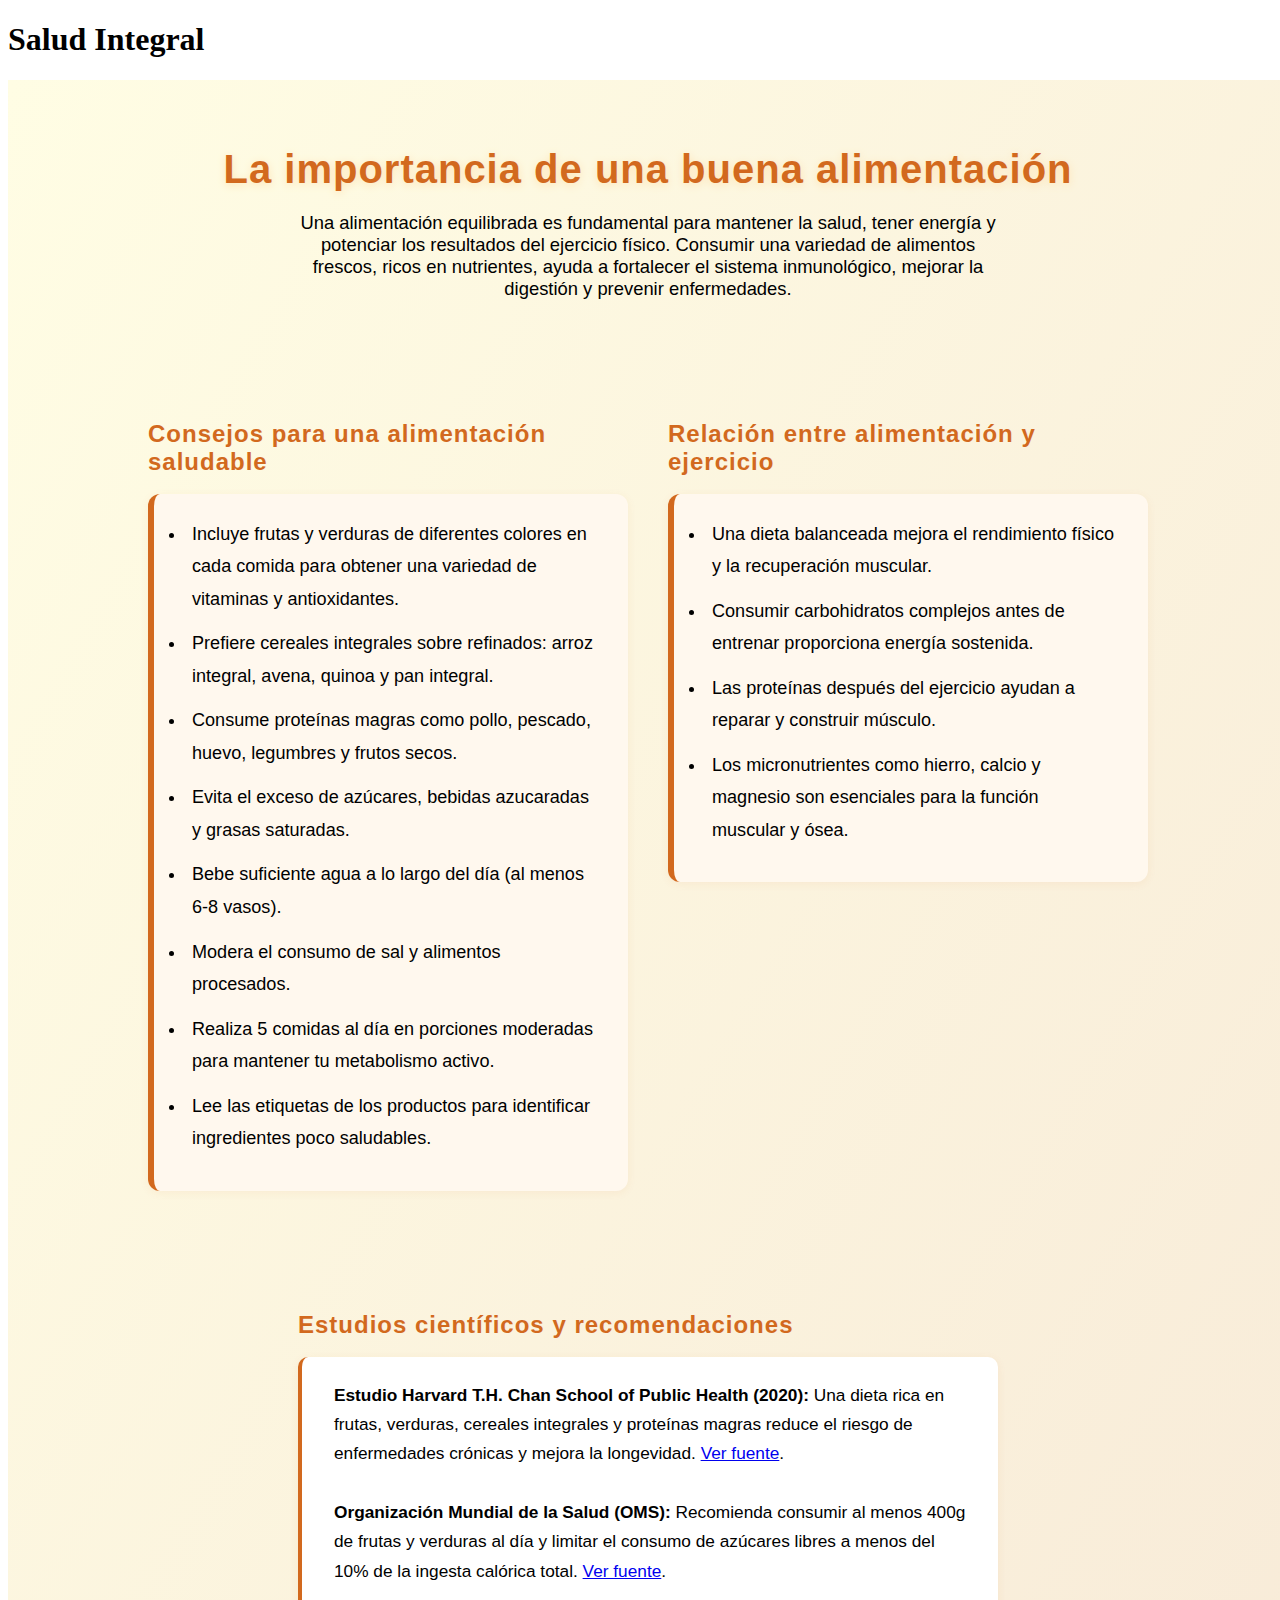
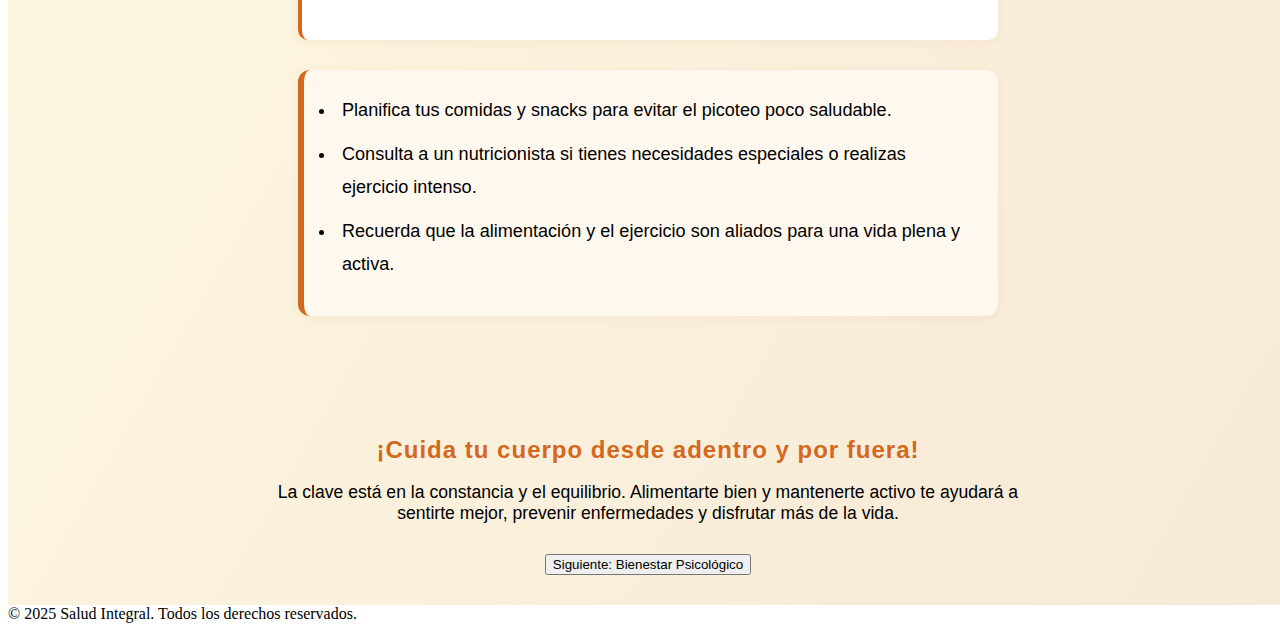
<file: tercera.html>
<!DOCTYPE html>
<html>
<head>
    <meta name="viewport" content="width=device-width, initial-scale=1.0">
    <title>Tercera Página</title>
    <!-- Sin estilos ni fondo -->
</head>
<body>
    <header>
        <h1>Salud Integral</h1>
        <nav>
            <ul>
            </ul>
        </nav>
    </header>
        <link rel="stylesheet" href="css/tercera.css">
    <main class="tercera-main">
        <section class="tercera-section" style="text-align:center;">
            <h1>La importancia de una buena alimentación</h1>
            <div class="tercera-card" style="margin: 0 auto 30px auto; max-width: 700px;">
                <p style="font-size:1.15em;">Una alimentación equilibrada es fundamental para mantener la salud, tener energía y potenciar los resultados del ejercicio físico. Consumir una variedad de alimentos frescos, ricos en nutrientes, ayuda a fortalecer el sistema inmunológico, mejorar la digestión y prevenir enfermedades.</p>
            </div>
        </section>
        <section class="tercera-section" style="display:flex;flex-wrap:wrap;gap:40px;justify-content:center;">
            <div class="tercera-card" style="flex:1 1 340px;min-width:300px;max-width:480px;">
                <h2>Consejos para una alimentación saludable</h2>
                <ul>
                    <li>Incluye frutas y verduras de diferentes colores en cada comida para obtener una variedad de vitaminas y antioxidantes.</li>
                    <li>Prefiere cereales integrales sobre refinados: arroz integral, avena, quinoa y pan integral.</li>
                    <li>Consume proteínas magras como pollo, pescado, huevo, legumbres y frutos secos.</li>
                    <li>Evita el exceso de azúcares, bebidas azucaradas y grasas saturadas.</li>
                    <li>Bebe suficiente agua a lo largo del día (al menos 6-8 vasos).</li>
                    <li>Modera el consumo de sal y alimentos procesados.</li>
                    <li>Realiza 5 comidas al día en porciones moderadas para mantener tu metabolismo activo.</li>
                    <li>Lee las etiquetas de los productos para identificar ingredientes poco saludables.</li>
                </ul>
            </div>
            <div class="tercera-card" style="flex:1 1 340px;min-width:300px;max-width:480px;">
                <h2>Relación entre alimentación y ejercicio</h2>
                <ul>
                    <li>Una dieta balanceada mejora el rendimiento físico y la recuperación muscular.</li>
                    <li>Consumir carbohidratos complejos antes de entrenar proporciona energía sostenida.</li>
                    <li>Las proteínas después del ejercicio ayudan a reparar y construir músculo.</li>
                    <li>Los micronutrientes como hierro, calcio y magnesio son esenciales para la función muscular y ósea.</li>
                </ul>
            </div>
        </section>
        <section class="tercera-section" style="max-width:700px;">
            <div class="tercera-card">
                <h2>Estudios científicos y recomendaciones</h2>
                <div class="tercera-extra">
                    <strong>Estudio Harvard T.H. Chan School of Public Health (2020):</strong> Una dieta rica en frutas, verduras, cereales integrales y proteínas magras reduce el riesgo de enfermedades crónicas y mejora la longevidad. <a href="https://www.hsph.harvard.edu/nutritionsource/healthy-eating-plate/" target="_blank">Ver fuente</a>.<br><br>
                    <strong>Organización Mundial de la Salud (OMS):</strong> Recomienda consumir al menos 400g de frutas y verduras al día y limitar el consumo de azúcares libres a menos del 10% de la ingesta calórica total. <a href="https://www.who.int/es/news-room/fact-sheets/detail/healthy-diet" target="_blank">Ver fuente</a>.<br><br>

                </div>
                <ul>
                    <li>Planifica tus comidas y snacks para evitar el picoteo poco saludable.</li>
                    <li>Consulta a un nutricionista si tienes necesidades especiales o realizas ejercicio intenso.</li>
                    <li>Recuerda que la alimentación y el ejercicio son aliados para una vida plena y activa.</li>
                </ul>
            </div>
        </section>
        <section class="tercera-section" style="text-align:center;">
            <h2>¡Cuida tu cuerpo desde adentro y por fuera!</h2>
            <p style="font-size:1.1em;max-width:800px;margin:0 auto;">La clave está en la constancia y el equilibrio. Alimentarte bien y mantenerte activo te ayudará a sentirte mejor, prevenir enfermedades y disfrutar más de la vida.</p>
            <div style="margin-top:30px;display:flex;justify-content:center;">
                <button class="btn-animado" onclick="window.location.href='cuarta.html'">Siguiente: Bienestar Psicológico</button>
            </div>
        </section>
    </main>
</body>
<footer>
    &copy; 2025 Salud Integral. Todos los derechos reservados.
</footer>
</html>
</file>
<file: css/estilos.css>
/* === Estilos responsivos centralizados y sin duplicados === */
/* Mejoras de responsividad, accesibilidad y visual */
.contenido {
        background: rgba(34, 40, 49, 0.92);
        color: #fff;
        box-shadow: var(--sombra-principal);
}
.contenido h1 {
        color: var(--color-acento);
        text-shadow: 0 2px 8px #222;
}
#abrir-login {
        /* Hereda de .btn-principal */
}
.mensaje-bienvenida {
        display: none;
        margin-top: 1.1em;
        background: var(--color-boton-hover);
        color: #fff;
        padding: 0.9em 0;
        border-radius: 0.6em;
        font-size: 1.1em;
        font-weight: 600;
        box-shadow: var(--sombra-boton);
        animation: fadeInBienvenida 1s;
}

nav ul li a:focus-visible, .btn-principal:focus-visible, #abrir-login:focus-visible {
        outline: 2px dashed var(--color-acento);
        outline-offset: 4px;
}

@media (max-width: 700px) {
        header h1 { font-size: 1.3rem; }
        .banner-icono { width: 3.75rem; }
}
@media (max-width: 500px) {
        nav ul { flex-direction: column; gap: 0.5rem; }
        section, .quinta-main, .quinta-card,
        .psico-main, .psico-card,
        .tercera-main, .tercera-card,
        .segunda-main, .segunda-card,
        .bienvenida-card, .bienvenida-main { padding: 0.6rem; }
}
@media (max-width: 400px) {
        header h1 { font-size: 1.05rem; }
        nav ul { gap: 0.3rem; }
        .btn-principal, #abrir-login { font-size: 0.95rem; padding: 0.7em 1.2em; }
}

@media (prefers-color-scheme: dark) {
    body {
        background: #1c1c1c;
        color: #e0f7fa;
    }
    .contenido, section, .psico-main {
        background: #2c2c2c;
        color: #e0f7fa;
    }
    header {
        background-color: #17633a;
    }
    nav ul li a {
        color: #e0f7fa;
    }
    nav ul li a.active, nav ul li a:focus {
        color: #ff9800;
    }
}
    .psico-main, .psico-card,
    .tercera-main, .tercera-card,
    .segunda-main, .segunda-card,
    .bienvenida-card, .bienvenida-main { padding: 10px; }
}
/* === ESTILO GENERAL PARA TEMA SALUDABLE Y MODERNO === */
body {
    background: var(--color-fondo);
    color: var(--color-texto);
    font-family: var(--fuente-principal);
    min-height: 100vh;
    margin: 0;
    padding: 0;
}
header {
    background: rgba(33, 150, 243, 0.95); /* azul primario semitransparente */
    padding: 28px 20px 24px 20px;
    text-align: center;
    color: #fff;
    box-shadow: 0 6px 32px 0 rgba(33, 100, 200, 0.18), 0 2px 8px 0 rgba(0,0,0,0.10);
    border-bottom: 4px solid var(--color-acento);
    position: relative;
    z-index: 10;
}
header h1 {
    margin: 0;
    color: #fff;
    font-size: 2.7rem;
    font-weight: 900;
    letter-spacing: 2px;
    text-shadow: 0 4px 18px #2196f3, 0 2px 8px #222;
}
}
nav ul {
    list-style: none;
    padding: 0;
    margin-top: 10px;
    display: flex;
    justify-content: center;
    gap: 20px;
}
nav ul li a {
    text-decoration: none;
    color: #fff;
    font-weight: bold;
    transition: color 0.3s ease;
}
nav ul li a.active, nav ul li a:focus {
    color: #17633a;
    font-weight: bold;
}
nav ul li a:hover {
    color: #17633a;
}
section, .contenido, .psico-main {
    background: #fff;
    color: var(--color-texto);
    box-shadow: var(--sombra-principal);
    border-radius: 10px;
    margin: 20px auto;
    padding: 40px 20px;
    width: 90%;
    max-width: 900px;
}
h1, h2, h3, h4, h5 {
    color: var(--color-secundario);
    font-weight: 700;
}
footer {
    text-align: center;
    padding: 20px;
    background-color: var(--color-footer);
    color: var(--color-texto);
    margin-top: 40px;
}
/* Botón principal de navegación y acciones */
.btn-principal, #abrir-login {
    background: var(--color-boton-gradiente);
    color: #fff;
    border: none;
    border-radius: 12px;
    font-size: 1.13em;
    font-weight: 600;
    padding: 13px 34px;
    margin-top: 18px;
    box-shadow: var(--sombra-boton);
    cursor: pointer;
    transition: background 0.22s, transform 0.18s, box-shadow 0.18s;
    outline: none;
}
.btn-principal:hover, #abrir-login:hover {
    background: var(--color-boton-hover);
    transform: scale(1.08);
    box-shadow: var(--sombra-boton-hover);
}
.btn-principal:active, #abrir-login:active {
    background: var(--color-boton-active);
    transform: scale(0.97);
    box-shadow: var(--sombra-boton-active);
}
/* Tarjeta de bienvenida modal */
.tarjeta-bienvenida-modal {
    position: fixed;
    top: 0; left: 0; right: 0; bottom: 0;
    width: 100vw;
    height: 100vh;
    background: rgba(34, 40, 49, 0.85);
    display: flex;
    align-items: center;
    justify-content: center;
    z-index: 2000;
}
.tarjeta-bienvenida {
    background: linear-gradient(120deg, #fffde4 0%, #43a047 100%);
    color: #222;
    border-radius: 18px;
    box-shadow: 0 4px 32px rgba(67,160,71,0.18);
    padding: 38px 36px 32px 36px;
    max-width: 370px;
    text-align: center;
    animation: fadeInBienvenida 1s;
}
.tarjeta-bienvenida h2 {
    color: #43a047;
    margin-bottom: 16px;
    font-size: 2em;
    font-weight: bold;
}
.tarjeta-bienvenida button {
    margin-top: 18px;
    padding: 12px 32px;
    background: linear-gradient(90deg, #43a047 60%, #ff9800 100%);
    color: #fff;
    border: none;
    border-radius: 10px;
    font-size: 1.1em;
    font-weight: 600;
    box-shadow: 0 2px 8px rgba(255,152,0,0.13);
    cursor: pointer;
    transition: background 0.2s, transform 0.2s;
}
.tarjeta-bienvenida button:hover {
    background: linear-gradient(90deg, #ff9800 60%, #43a047 100%);
    transform: scale(1.07);
}
.animar-subir {
    opacity: 0;
    transform: translateY(80px);
    animation: subirFadeIn 1.1s cubic-bezier(.23,1.02,.47,.98) forwards;
}
@keyframes subirFadeIn {
    to {
        opacity: 1;
        transform: translateY(0);
    }
}
.alerta-dinamica {
    background: linear-gradient(90deg, #ff9800 60%, #ff5722 100%);
    color: #fff;
    border: none;
    border-radius: 10px;
    font-size: 1.1em;
    font-weight: bold;
    padding: 12px 28px;
    margin-top: 18px;
    margin-left: 18px;
    box-shadow: 0 2px 8px rgba(255,152,0,0.18);
    cursor: pointer;
    letter-spacing: 1px;
    transition: background 0.2s, transform 0.2s;
}
.alerta-dinamica:hover {
    background: linear-gradient(90deg, #ff5722 60%, #ff9800 100%);
    transform: scale(1.07);
}
.titulo-bienvenido {
    color: #fff;
    text-shadow: 2px 2px 8px #222, 0 0 12px #2e8b57;
    font-size: 2.8em;
    font-weight: bold;
    margin-bottom: 18px;
    letter-spacing: 1px;
}
body {
    background-image: url('../img/istockphoto-2155475484-1024x1024.jpg');
    background-size: cover;
    background-position: center;
    background-repeat: no-repeat;
    min-height: 100vh;
    margin: 0;
    padding: 0;
    /* Fondo oscuro semitransparente para mejor contraste */
}

/* Mejoras de responsividad, accesibilidad y visual */
.contenido {
    background: rgba(34, 40, 49, 0.92);
    color: #fff;
    box-shadow: var(--sombra-principal);
}
.contenido h1 {
    color: var(--color-acento);
    text-shadow: 0 2px 8px #222;
}
#abrir-login {
    /* Hereda de .btn-principal */
}
.mensaje-bienvenida {
    display: none;
    margin-top: 1.1em;
    background: var(--color-boton-hover);
    color: #fff;
    padding: 0.9em 0;
    border-radius: 0.6em;
    font-size: 1.1em;
    font-weight: 600;
    box-shadow: var(--sombra-boton);
    animation: fadeInBienvenida 1s;
}
}
@keyframes fadeInBienvenida {
    from { opacity: 0; transform: translateY(30px); }
    to { opacity: 1; transform: translateY(0); }
}
/* Puedes agregar más estilos aquí en el futuro */

.modal-login {
    display: none;
    position: fixed;
    top: 0;
    left: 0;
    width: 100vw;
    height: 100vh;
    background: rgba(0,0,0,0.5);
    justify-content: center;
    align-items: center;
    z-index: 1000;
}
.form-login {
    display: flex;
    flex-direction: column;
    align-items: center;
    background: rgba(255,255,255,0.92);
    padding: 32px 24px;
    border-radius: 12px;
    box-shadow: 0 2px 12px rgba(0,0,0,0.12);
    max-width: 350px;
    margin: 80px auto 0 auto;
}
.form-login h2 {
    margin-bottom: 18px;
    color: #222;
}
.form-login label {
    align-self: flex-start;
    margin-bottom: 4px;
    color: #333;
    font-size: 15px;
}
.form-login input {
    width: 100%;
    padding: 8px 10px;
    margin-bottom: 16px;
    border: 1px solid #bbb;
    border-radius: 6px;
    font-size: 15px;
}
.form-login button {
    width: 100%;
    padding: 10px 0;
    background: #2e8b57;
    color: #fff;
    border: none;
    border-radius: 6px;
    font-size: 16px;
    cursor: pointer;
    transition: background 0.2s;
}
.form-login button:hover {
    background: #256d46;
}
</file>
<file: css/segunda.css>
/* Estilos específicos para la segunda página */

body, .segunda-main {
    width: 100vw;
    min-height: 100vh;
    margin: 0;
    padding: 0;
    font-family: 'Segoe UI', Arial, sans-serif;
    background: linear-gradient(120deg, #e0f7fa 0%, #b2dfdb 100%);
}

.segunda-section {
    padding: 40px 5vw 30px 5vw;
    margin: 0 auto;
    max-width: 1300px;
}

.segunda-section h1, .segunda-section h2 {
    color: #219150;
    margin-bottom: 18px;
    font-family: 'Segoe UI', Arial, sans-serif;
    letter-spacing: 1px;
}

.segunda-section h1 {
    font-size: 2.7em;
    font-weight: 700;
    margin-bottom: 20px;
    text-shadow: 0 2px 8px #b2dfdb;
}

.segunda-section h2 {
    font-size: 1.6em;
    font-weight: 600;
}

.segunda-section ul {
    background: #f8fff8;
    border-radius: 12px;
    box-shadow: 0 2px 10px rgba(33,145,80,0.07);
    padding: 24px 32px;
    margin-bottom: 30px;
    font-size: 1.13em;
    line-height: 1.8;
    border-left: 6px solid #2e8b57;
}

.segunda-section li {
    margin-bottom: 12px;
    padding-left: 6px;
}

.segunda-tips {
    display: flex;
    flex-wrap: wrap;
    gap: 40px;
    justify-content: space-between;
    align-items: flex-start;
}

.segunda-tips > div {
    flex: 1 1 350px;
    min-width: 320px;
    max-width: 520px;
    background: #e0f7fa;
    border-radius: 14px;
    box-shadow: 0 2px 12px rgba(33,145,80,0.08);
    padding: 18px 18px 28px 18px;
    margin-bottom: 20px;
    position: relative;
}

.segunda-img {
    width: 90%;
    max-width: 340px;
    border-radius: 16px;
    margin: 18px auto 18px auto;
    display: block;
    box-shadow: 0 2px 16px rgba(46,139,87,0.18);
    border: 3px solid #2e8b57;
    background: #fff;
}

.segunda-btn {
    display: inline-block;
    margin-top: 30px;
    padding: 14px 38px;
    font-size: 1.15em;
    background: linear-gradient(90deg, #2e8b57 60%, #219150 100%);
    color: #fff;
    border: none;
    border-radius: 10px;
    cursor: pointer;
    font-weight: 600;
    letter-spacing: 1px;
    box-shadow: 0 2px 8px rgba(33,145,80,0.13);
    transition: background 0.2s;
}
.segunda-btn:hover {
    background: linear-gradient(90deg, #219150 60%, #2e8b57 100%);
}

.segunda-extra {
    background: #fff;
    border-radius: 10px;
    box-shadow: 0 2px 10px rgba(33,145,80,0.07);
    padding: 24px 32px;
    margin-bottom: 30px;
    font-size: 1.08em;
    line-height: 1.7;
    border-left: 4px solid #219150;
}
</file>
<file: css/tercera.css>
/* Estilos exclusivos para la tercera página: alimentación y bienestar */
.tercera-main {
    width: 100vw;
    min-height: 100vh;
    margin: 0;
    padding: 0;
    font-family: 'Segoe UI', Arial, sans-serif;
    background: linear-gradient(120deg, #fffde4 0%, #f7e9d7 100%);
}
.tercera-section {
    padding: 40px 5vw 30px 5vw;
    margin: 0 auto;
    max-width: 1200px;
}
.tercera-section h1, .tercera-section h2 {
    color: #d2691e;
    margin-bottom: 18px;
    font-family: 'Segoe UI', Arial, sans-serif;
    letter-spacing: 1px;
}
.tercera-section h1 {
    font-size: 2.5em;
    font-weight: 700;
    margin-bottom: 20px;
    text-shadow: 0 2px 8px #ffe4b5;
}
.tercera-section h2 {
    font-size: 1.5em;
    font-weight: 600;
}
.tercera-section ul {
    background: #fff8ee;
    border-radius: 12px;
    box-shadow: 0 2px 10px rgba(210,105,30,0.07);
    padding: 24px 32px;
    margin-bottom: 30px;
    font-size: 1.13em;
    line-height: 1.8;
    border-left: 6px solid #d2691e;
}
.tercera-section li {
    margin-bottom: 12px;
    padding-left: 6px;
}
.tercera-extra {
    background: #fff;
    border-radius: 10px;
    box-shadow: 0 2px 10px rgba(210,105,30,0.07);
    padding: 24px 32px;
    margin-bottom: 30px;
    font-size: 1.08em;
    line-height: 1.7;
    border-left: 4px solid #d2691e;
}
</file>
